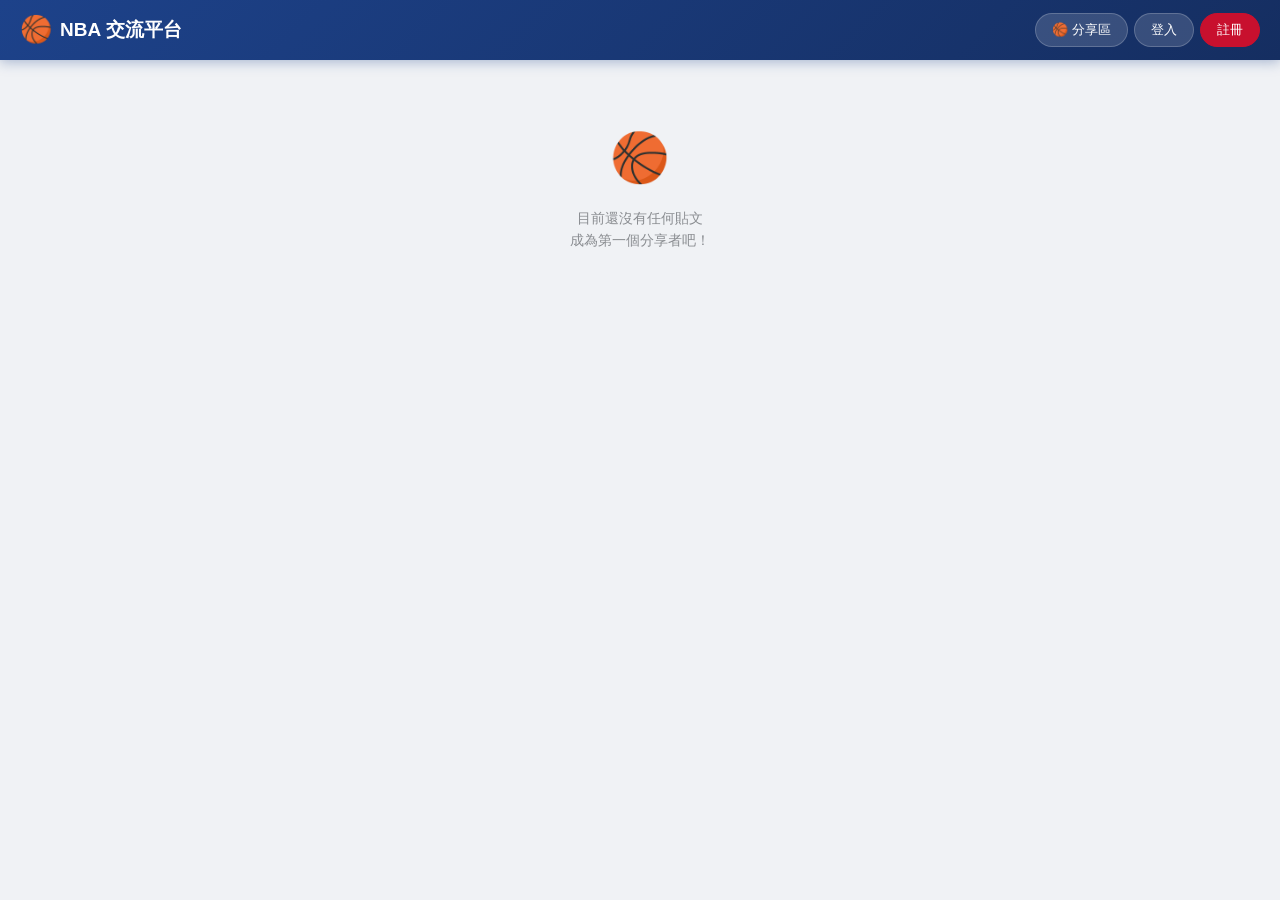
<file: index.html>
<!DOCTYPE html>
<html lang="zh-TW">
<head>
<meta charset="UTF-8">
<meta name="viewport" content="width=device-width, initial-scale=1.0">
<title>🏀 NBA 分享交流平台</title>
<link rel="stylesheet" href="style.css">
</head>
<body>

<!-- 導覽列 -->
<nav class="navbar">
  <div class="navbar-brand" onclick="go('index')">
    <span style="font-size:26px">🏀</span>
    <span>NBA 交流平台</span>
  </div>
  <div class="navbar-nav" id="navArea"></div>
</nav>

<!-- ===== 分享區 ===== -->
<div class="page" style="display:block;">
  <div class="wrap">
    <div id="feedList"></div>
  </div>
</div>

<!-- ===== Modal ===== -->
<div class="modal-bg" id="modalBg">
  <div class="modal">
    <div class="mi">🔒</div>
    <h3>是否有平台帳號？</h3>
    <p>登入後即可按讚、留言，和大家一起互動！</p>
    <div class="modal-btns">
      <button class="btn btn-p" style="width:auto;padding:10px 24px" onclick="closeModal();go('login')">前往登入</button>
      <button class="btn btn-o" onclick="closeModal();go('register')">註冊帳號</button>
    </div>
  </div>
</div>

<script src="app.js"></script>
</body>
</html>
</file>
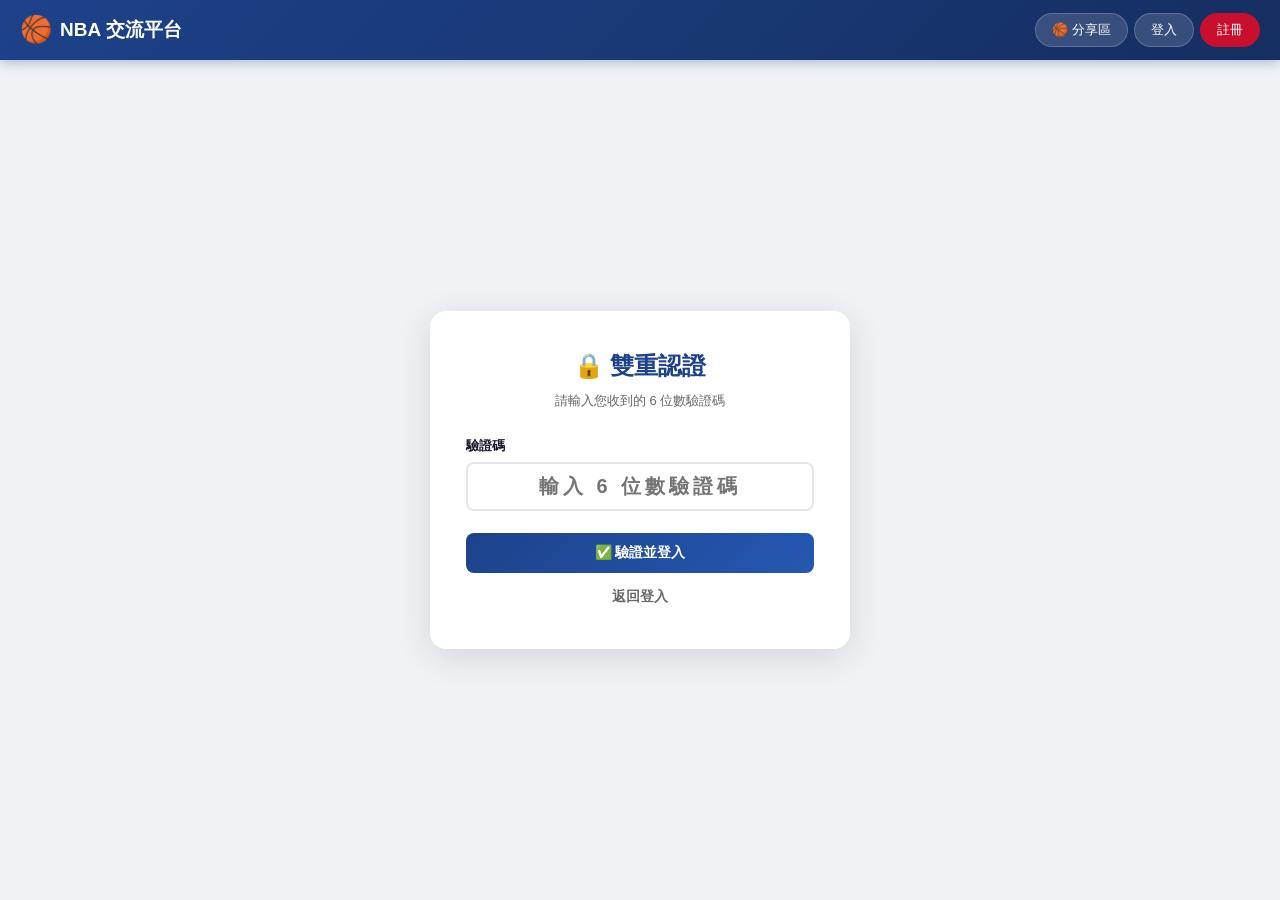
<file: 2fa.html>
<!DOCTYPE html>
<html lang="zh-TW">
<head>
<meta charset="UTF-8">
<meta name="viewport" content="width=device-width, initial-scale=1.0">
<title>雙重認證 - 🏀 NBA 分享交流平台</title>
<link rel="stylesheet" href="style.css">
</head>
<body>

<nav class="navbar">
  <div class="navbar-brand" onclick="go('index')">
    <span style="font-size:26px">🏀</span>
    <span>NBA 交流平台</span>
  </div>
  <div class="navbar-nav" id="navArea"></div>
</nav>

<div class="page auth-wrap" style="display:flex;">
  <div class="auth-box">
    <h2>🔒 雙重認證</h2>
    <p class="sub">請輸入您收到的 6 位數驗證碼</p>
    <div class="fg">
      <label>驗證碼</label>
      <input type="text" id="faCode" placeholder="輸入 6 位數驗證碼" maxlength="6" style="text-align:center;letter-spacing:4px;font-size:20px;font-weight:bold;">
    </div>
    <button class="btn btn-p" onclick="verify2FA()" style="margin-top:6px">✅ 驗證並登入</button>
    <button class="btn btn-o" onclick="go('login')" style="width:100%;margin-top:8px">返回登入</button>
  </div>
</div>

<div class="modal-bg" id="modalBg">
  <div class="modal">
    <div class="mi">🔒</div>
    <h3>是否有平台帳號？</h3>
    <p>登入後即可按讚、留言，和大家一起互動！</p>
    <div class="modal-btns">
      <button class="btn btn-p" style="width:auto;padding:10px 24px" onclick="closeModal();go('login')">前往登入</button>
      <button class="btn btn-o" onclick="closeModal();go('register')">註冊帳號</button>
    </div>
  </div>
</div>

<script src="app.js"></script>
</body>
</html>
</file>
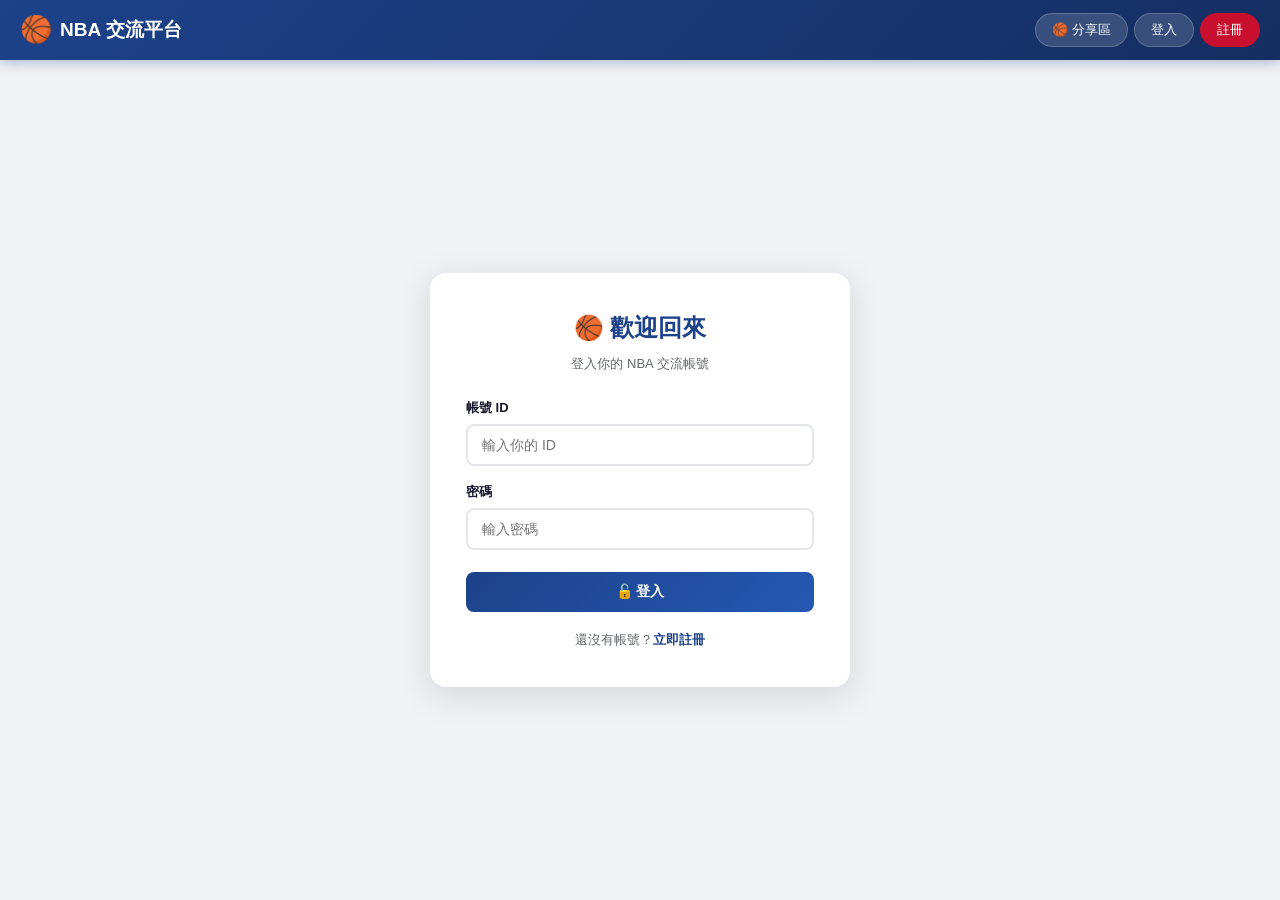
<file: login.html>
<!DOCTYPE html>
<html lang="zh-TW">
<head>
<meta charset="UTF-8">
<meta name="viewport" content="width=device-width, initial-scale=1.0">
<title>登入 - 🏀 NBA 分享交流平台</title>
<link rel="stylesheet" href="style.css">
</head>
<body>

<nav class="navbar">
  <div class="navbar-brand" onclick="go('index')">
    <span style="font-size:26px">🏀</span>
    <span>NBA 交流平台</span>
  </div>
  <div class="navbar-nav" id="navArea"></div>
</nav>

<div class="page auth-wrap" style="display:flex;">
  <div class="auth-box">
    <h2>🏀 歡迎回來</h2>
    <p class="sub">登入你的 NBA 交流帳號</p>
    <div class="fg">
      <label>帳號 ID</label>
      <input type="text" id="liId" placeholder="輸入你的 ID">
    </div>
    <div class="fg">
      <label>密碼</label>
      <input type="password" id="liPw" placeholder="輸入密碼">
    </div>
    <button class="btn btn-p" onclick="doLogin()" style="margin-top:6px">🔓 登入</button>
    <p class="switch">還沒有帳號？<a onclick="go('register')">立即註冊</a></p>
  </div>
</div>

<div class="modal-bg" id="modalBg">
  <div class="modal">
    <div class="mi">🔒</div>
    <h3>是否有平台帳號？</h3>
    <p>登入後即可按讚、留言，和大家一起互動！</p>
    <div class="modal-btns">
      <button class="btn btn-p" style="width:auto;padding:10px 24px" onclick="closeModal();go('login')">前往登入</button>
      <button class="btn btn-o" onclick="closeModal();go('register')">註冊帳號</button>
    </div>
  </div>
</div>

<script src="app.js"></script>
</body>
</html>
</file>
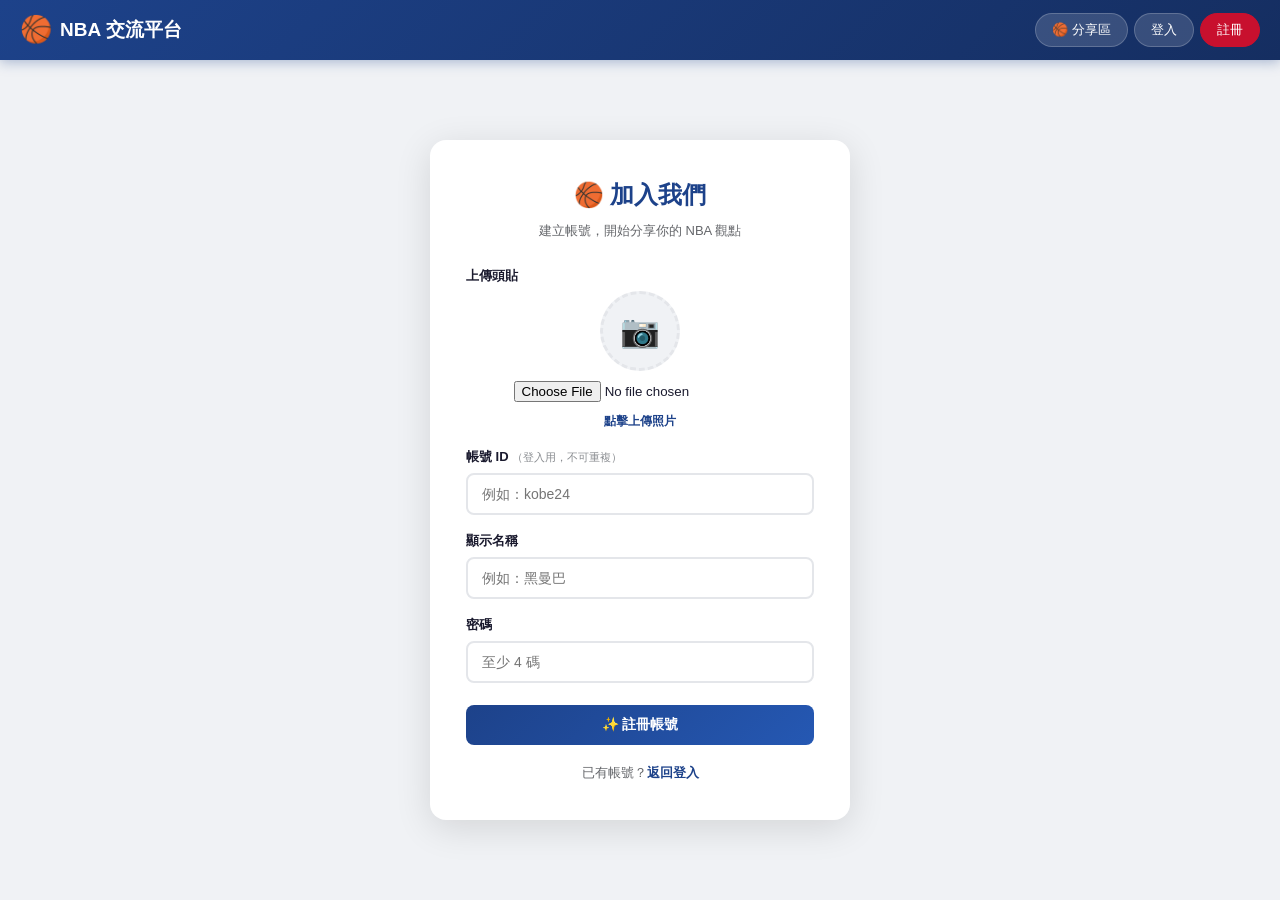
<file: register.html>
<!DOCTYPE html>
<html lang="zh-TW">
<head>
<meta charset="UTF-8">
<meta name="viewport" content="width=device-width, initial-scale=1.0">
<title>註冊 - 🏀 NBA 分享交流平台</title>
<link rel="stylesheet" href="style.css">
</head>
<body>

<nav class="navbar">
  <div class="navbar-brand" onclick="go('index')">
    <span style="font-size:26px">🏀</span>
    <span>NBA 交流平台</span>
  </div>
  <div class="navbar-nav" id="navArea"></div>
</nav>

<div class="page auth-wrap" style="display:flex;">
  <div class="auth-box">
    <h2>🏀 加入我們</h2>
    <p class="sub">建立帳號，開始分享你的 NBA 觀點</p>
    <div class="fg">
      <label>上傳頭貼</label>
      <div class="avatar-upload">
        <div class="avatar-circle" id="regAvPrev" onclick="$('regAvIn').click()">📷</div>
        <input type="file" id="regAvIn" accept="image/*" onchange="prevAv(event,'regAvPrev')">
        <span class="avatar-label" onclick="$('regAvIn').click()">點擊上傳照片</span>
      </div>
    </div>
    <div class="fg">
      <label>帳號 ID <span style="color:var(--text3);font-weight:400;font-size:11px">（登入用，不可重複）</span></label>
      <input type="text" id="regId" placeholder="例如：kobe24">
    </div>
    <div class="fg">
      <label>顯示名稱</label>
      <input type="text" id="regNm" placeholder="例如：黑曼巴">
    </div>
    <div class="fg">
      <label>密碼</label>
      <input type="password" id="regPw" placeholder="至少 4 碼">
    </div>
    <button class="btn btn-p" onclick="doRegister()" style="margin-top:6px">✨ 註冊帳號</button>
    <p class="switch">已有帳號？<a onclick="go('login')">返回登入</a></p>
  </div>
</div>

<div class="modal-bg" id="modalBg">
  <div class="modal">
    <div class="mi">🔒</div>
    <h3>是否有平台帳號？</h3>
    <p>登入後即可按讚、留言，和大家一起互動！</p>
    <div class="modal-btns">
      <button class="btn btn-p" style="width:auto;padding:10px 24px" onclick="closeModal();go('login')">前往登入</button>
      <button class="btn btn-o" onclick="closeModal();go('register')">註冊帳號</button>
    </div>
  </div>
</div>

<script src="app.js"></script>
</body>
</html>
</file>
<file: style.css>
:root {
  --primary: #1d428a;
  --primary-light: #2558b3;
  --primary-dark: #152e61;
  --accent: #c8102e;
  --accent-light: #e8344f;
  --bg: #f0f2f5;
  --card: #ffffff;
  --text: #1a1a2e;
  --text2: #65676b;
  --text3: #8a8d91;
  --border: #e4e6ea;
  --radius: 12px;
  --shadow: 0 2px 12px rgba(0,0,0,.08);
}
*{margin:0;padding:0;box-sizing:border-box}
body{font-family:-apple-system,BlinkMacSystemFont,'Segoe UI','Noto Sans TC',sans-serif;background:var(--bg);color:var(--text);line-height:1.6}

/* ========== 導覽列 ========== */
.navbar{background:linear-gradient(135deg,var(--primary),var(--primary-dark));padding:0 20px;height:60px;display:flex;align-items:center;justify-content:space-between;position:sticky;top:0;z-index:999;box-shadow:0 2px 12px rgba(29,66,138,.35)}
.navbar-brand{display:flex;align-items:center;gap:8px;color:#fff;font-size:19px;font-weight:700;cursor:pointer}
.navbar-brand a {color:#fff; text-decoration:none;}
.navbar-nav{display:flex;align-items:center;gap:6px}
.nav-btn{background:rgba(255,255,255,.15);color:#fff;border:1px solid rgba(255,255,255,.2);padding:7px 16px;border-radius:20px;cursor:pointer;font-size:13px;font-weight:500;transition:.3s}
.nav-btn:hover{background:rgba(255,255,255,.28)}
.nav-btn.act{background:#fff;color:var(--primary);font-weight:700}
.nav-btn.red{background:var(--accent);border-color:var(--accent)}
.nav-avatar-small{width:32px;height:32px;border-radius:50%;object-fit:cover;border:2px solid rgba(255,255,255,.5);cursor:pointer}

/* ========== 容器 ========== */
.wrap{max-width:680px;margin:0 auto;padding:20px 14px}

/* ========== 頁面 ========== */
.page{animation:fadeUp .35s ease}
@keyframes fadeUp{from{opacity:0;transform:translateY(14px)}to{opacity:1;transform:translateY(0)}}

/* ========== 卡片 ========== */
.card{background:var(--card);border-radius:var(--radius);box-shadow:var(--shadow);padding:24px;margin-bottom:18px}

/* ========== 驗證頁 ========== */
.auth-wrap{display:flex;justify-content:center;align-items:center;min-height:calc(100vh - 60px);padding:20px}
.auth-box{background:#fff;border-radius:16px;box-shadow:0 8px 36px rgba(0,0,0,.12);padding:36px;width:100%;max-width:420px}
.auth-box h2{text-align:center;margin-bottom:6px;color:var(--primary);font-size:24px}
.auth-box .sub{text-align:center;color:var(--text2);margin-bottom:24px;font-size:13px}
.fg{margin-bottom:16px}
.fg label{display:block;margin-bottom:5px;font-weight:600;font-size:13px}
.fg input[type=text],.fg input[type=password],.fg textarea{width:100%;padding:11px 14px;border:2px solid var(--border);border-radius:8px;font-size:14px;outline:none;transition:.3s;font-family:inherit}
.fg input:focus,.fg textarea:focus{border-color:var(--primary);box-shadow:0 0 0 3px rgba(29,66,138,.1)}
.fg textarea{resize:vertical;min-height:110px}

.avatar-upload{display:flex;flex-direction:column;align-items:center;gap:10px}
.avatar-circle{width:80px;height:80px;border-radius:50%;background:var(--bg);display:flex;align-items:center;justify-content:center;font-size:32px;color:var(--text3);overflow:hidden;border:3px dashed var(--border);cursor:pointer;transition:.3s}
.avatar-circle:hover{border-color:var(--primary)}
.avatar-circle img{width:100%;height:100%;object-fit:cover}
.avatar-label{font-size:12px;color:var(--primary);cursor:pointer;font-weight:600}

.btn{display:inline-flex;align-items:center;justify-content:center;gap:6px;padding:11px 22px;border:none;border-radius:8px;font-size:14px;font-weight:600;cursor:pointer;transition:.3s;font-family:inherit}
.btn-p{background:linear-gradient(135deg,var(--primary),var(--primary-light));color:#fff;width:100%}
.btn-p:hover{box-shadow:0 4px 14px rgba(29,66,138,.4);transform:translateY(-1px)}
.btn-a{background:linear-gradient(135deg,var(--accent),var(--accent-light));color:#fff}
.btn-a:hover{box-shadow:0 4px 14px rgba(200,16,46,.4);transform:translateY(-1px)}
.btn-o{background:0;color:var(--text2);padding:7px 10px}
.btn-o:hover{background:var(--bg)}
.switch{text-align:center;margin-top:18px;font-size:13px;color:var(--text2)}
.switch a{color:var(--primary);font-weight:600;cursor:pointer;text-decoration:none}
.switch a:hover{text-decoration:underline}

/* ========== 個人首頁 ========== */
.prof-head{display:flex;align-items:center;gap:16px;margin-bottom:10px}
.prof-av{width:64px;height:64px;border-radius:50%;object-fit:cover;border:3px solid var(--primary)}
.prof-info h2{font-size:20px}.prof-info p{color:var(--text2);font-size:13px}
.new-trigger{display:flex;align-items:center;gap:12px;padding:14px 18px;background:var(--bg);border-radius:24px;cursor:pointer;transition:.3s;margin-top:14px}
.new-trigger:hover{background:#e2e4e8}
.new-trigger img{width:38px;height:38px;border-radius:50%;object-fit:cover}
.new-trigger span{color:var(--text3);font-size:14px;flex:1}
.sec-title{font-size:16px;font-weight:700;margin-bottom:14px;padding-bottom:8px;border-bottom:2px solid var(--bg);display:flex;align-items:center;gap:6px}

/* ========== 發文頁 ========== */
.cp-head{display:flex;align-items:center;gap:12px;margin-bottom:20px}
.cp-head img{width:44px;height:44px;border-radius:50%;object-fit:cover}
.cp-head .n{font-weight:600;font-size:15px}.cp-head .i{color:var(--text2);font-size:12px}
.img-up{border:2px dashed var(--border);border-radius:8px;padding:22px;text-align:center;cursor:pointer;transition:.3s;margin-bottom:16px}
.img-up:hover{border-color:var(--primary);background:rgba(29,66,138,.02)}
.img-up input{display:none}
.img-prev{margin-bottom:14px;position:relative;display:none}
.img-prev img{width:100%;max-height:280px;object-fit:cover;border-radius:8px}
.img-prev .rm{position:absolute;top:6px;right:6px;background:rgba(0,0,0,.6);color:#fff;border:none;border-radius:50%;width:30px;height:30px;cursor:pointer;font-size:14px;display:flex;align-items:center;justify-content:center}

/* ========== 貼文卡片 ========== */
.post{background:var(--card);border-radius:var(--radius);box-shadow:var(--shadow);margin-bottom:18px;overflow:hidden;transition:.3s}
.post:hover{box-shadow:0 4px 18px rgba(0,0,0,.11)}
.post-h{display:flex;align-items:center;gap:10px;padding:14px 18px 0;position:relative}
.post-h img{width:40px;height:40px;border-radius:50%;object-fit:cover;cursor:pointer}
.post-h .n{font-weight:600;font-size:14px;cursor:pointer}.post-h .t{font-size:11px;color:var(--text3)}
.post-del-btn{position:absolute;right:18px;top:14px;background:none;border:none;color:var(--text3);cursor:pointer;font-size:18px;transition:.25s}
.post-del-btn:hover{color:var(--accent);transform:scale(1.1)}
.post-b{padding:10px 18px}
.post-b .title{font-size:16px;font-weight:700;margin-bottom:6px;color:var(--primary-dark)}
.post-b .content{font-size:14px;line-height:1.7;white-space:pre-wrap;word-wrap:break-word}
.post-img{width:100%;max-height:400px;object-fit:cover;margin-top:10px}
.post-stats{display:flex;justify-content:space-between;padding:6px 18px;font-size:12px;color:var(--text3)}
.post-acts{display:flex;border-top:1px solid var(--border);padding:3px 6px}
.pa-btn{flex:1;display:flex;align-items:center;justify-content:center;gap:6px;padding:9px;background:0;border:none;cursor:pointer;font-size:13px;font-weight:500;color:var(--text2);border-radius:8px;transition:.25s;font-family:inherit}
.pa-btn:hover{background:var(--bg)}
.pa-btn.liked{color:var(--accent)}
.pa-btn .ic{font-size:18px}

/* ========== 留言 ========== */
.comments{border-top:1px solid var(--border);padding:10px 18px 14px;display:none}
.comments.show{display:block}
.cm{display:flex;gap:8px;margin-bottom:10px}
.cm img{width:30px;height:30px;border-radius:50%;object-fit:cover;flex-shrink:0}
.cm-bub{background:var(--bg);border-radius:14px;padding:7px 12px;max-width:82%}
.cm-bub .cn{font-size:12px;font-weight:600}.cm-bub .ct{font-size:13px}.cm-bub .ctime{font-size:10px;color:var(--text3);margin-top:1px}
.cm-input{display:flex;gap:8px;margin-top:10px;align-items:center}
.cm-input img{width:30px;height:30px;border-radius:50%;object-fit:cover}
.cm-input input{flex:1;padding:9px 14px;border:2px solid var(--border);border-radius:20px;font-size:13px;outline:none;transition:.3s;font-family:inherit}
.cm-input input:focus{border-color:var(--primary)}
.cm-input .send{background:var(--primary);color:#fff;border:none;border-radius:50%;width:34px;height:34px;cursor:pointer;font-size:15px;display:flex;align-items:center;justify-content:center;transition:.25s}
.cm-input .send:hover{background:var(--primary-light)}

/* ========== Modal ========== */
.modal-bg{position:fixed;top:0;left:0;width:100%;height:100%;background:rgba(0,0,0,.45);display:none;align-items:center;justify-content:center;z-index:2000}
.modal-bg.show{display:flex}
.modal{background:#fff;border-radius:16px;padding:30px;max-width:380px;width:90%;text-align:center;box-shadow:0 12px 40px rgba(0,0,0,.18);animation:pop .3s ease}
@keyframes pop{from{transform:scale(.9);opacity:0}to{transform:scale(1);opacity:1}}
.modal .mi{font-size:44px;margin-bottom:10px}
.modal h3{font-size:18px;margin-bottom:6px}
.modal p{color:var(--text2);margin-bottom:20px;font-size:13px}
.modal-btns{display:flex;gap:10px;justify-content:center}
.modal-btns .btn{min-width:110px}

/* ========== Toast ========== */
.toast-box{position:fixed;top:74px;right:16px;z-index:3000;display:flex;flex-direction:column;gap:6px}
.toast{background:#fff;border-radius:8px;padding:12px 18px;box-shadow:0 4px 20px rgba(0,0,0,.14);display:flex;align-items:center;gap:8px;font-size:13px;font-weight:500;animation:slideR .35s ease;border-left:4px solid var(--primary)}
.toast.ok{border-left-color:#22c55e}
.toast.err{border-left-color:var(--accent)}
@keyframes slideR{from{transform:translateX(110%);opacity:0}to{transform:translateX(0);opacity:1}}

.empty{text-align:center;padding:40px 16px;color:var(--text3)}
.empty .ei{font-size:48px;margin-bottom:10px}
.empty p{font-size:14px}

/* ========== RWD ========== */
@media(max-width:600px){
  .navbar{padding:0 10px}.nav-btn{padding:5px 10px;font-size:12px}
  .auth-box{padding:24px}.wrap{padding:14px 10px}.card{padding:18px}
}
</file>
